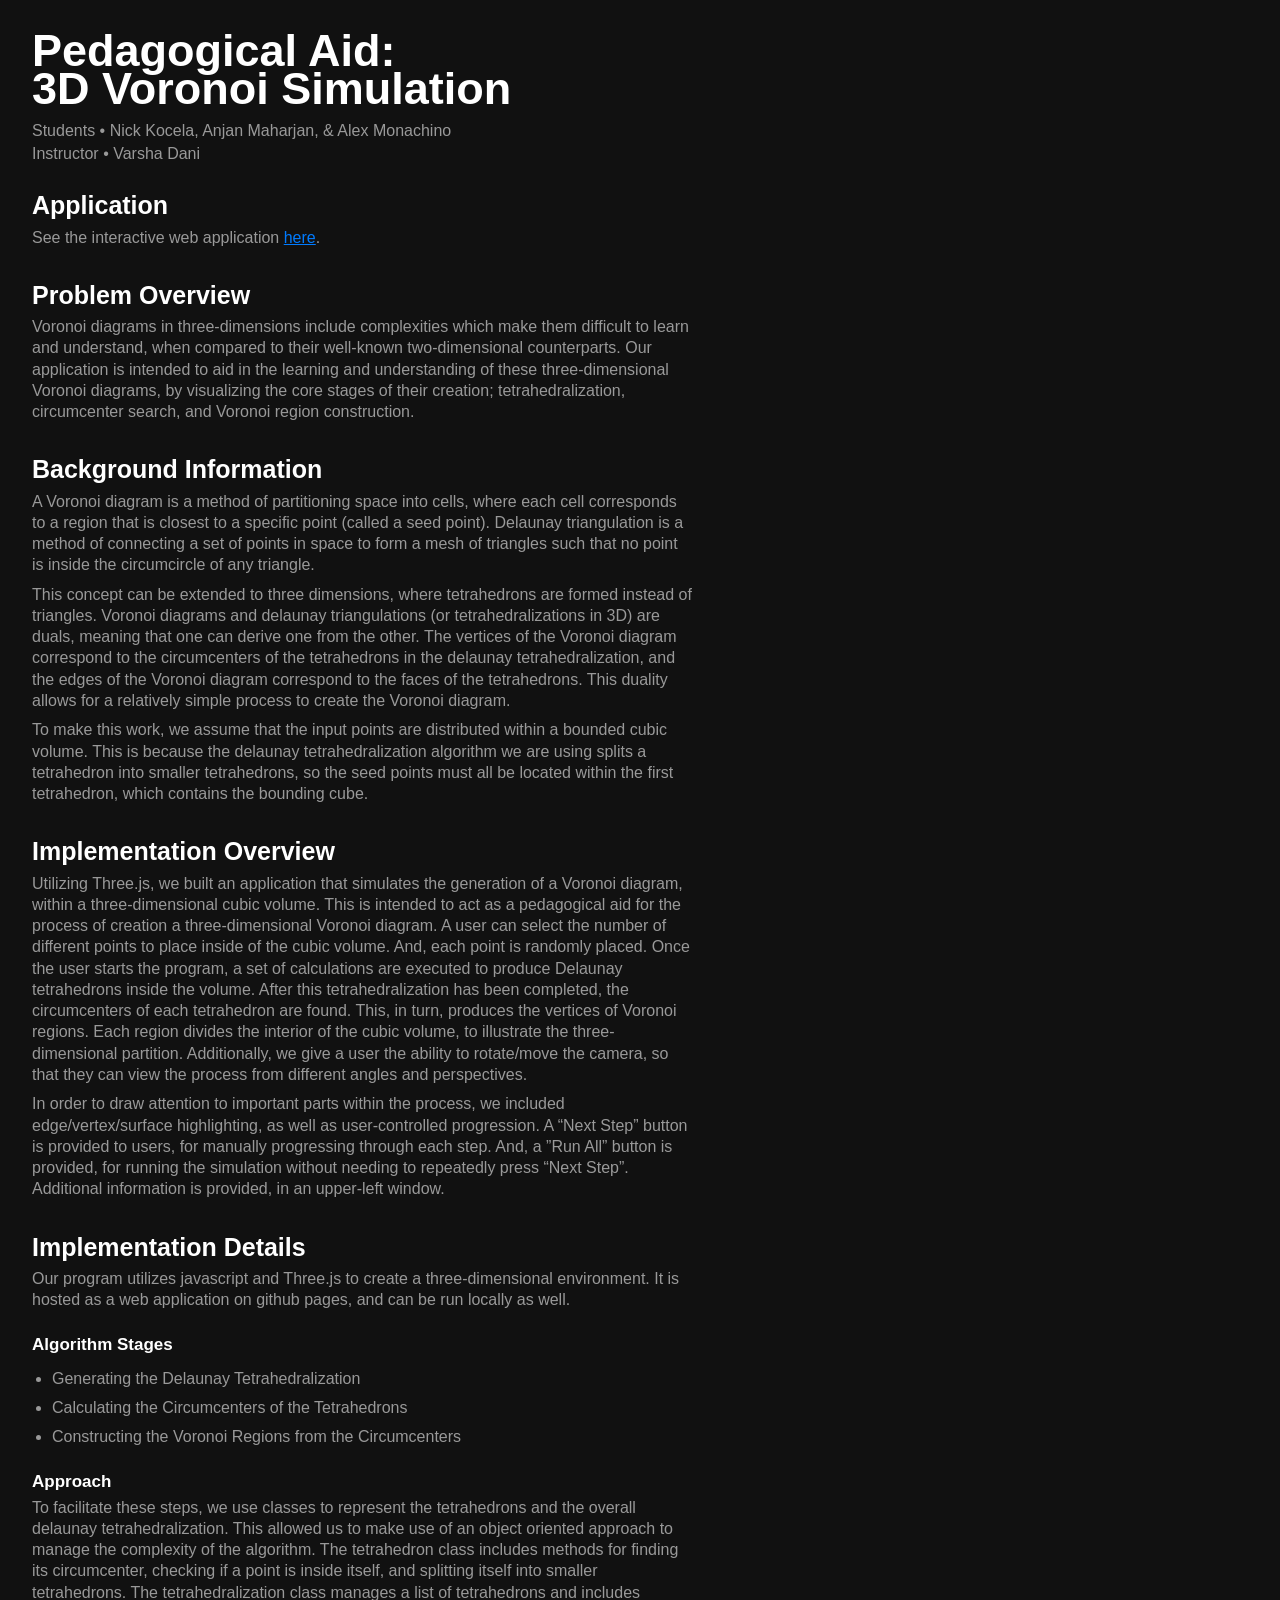
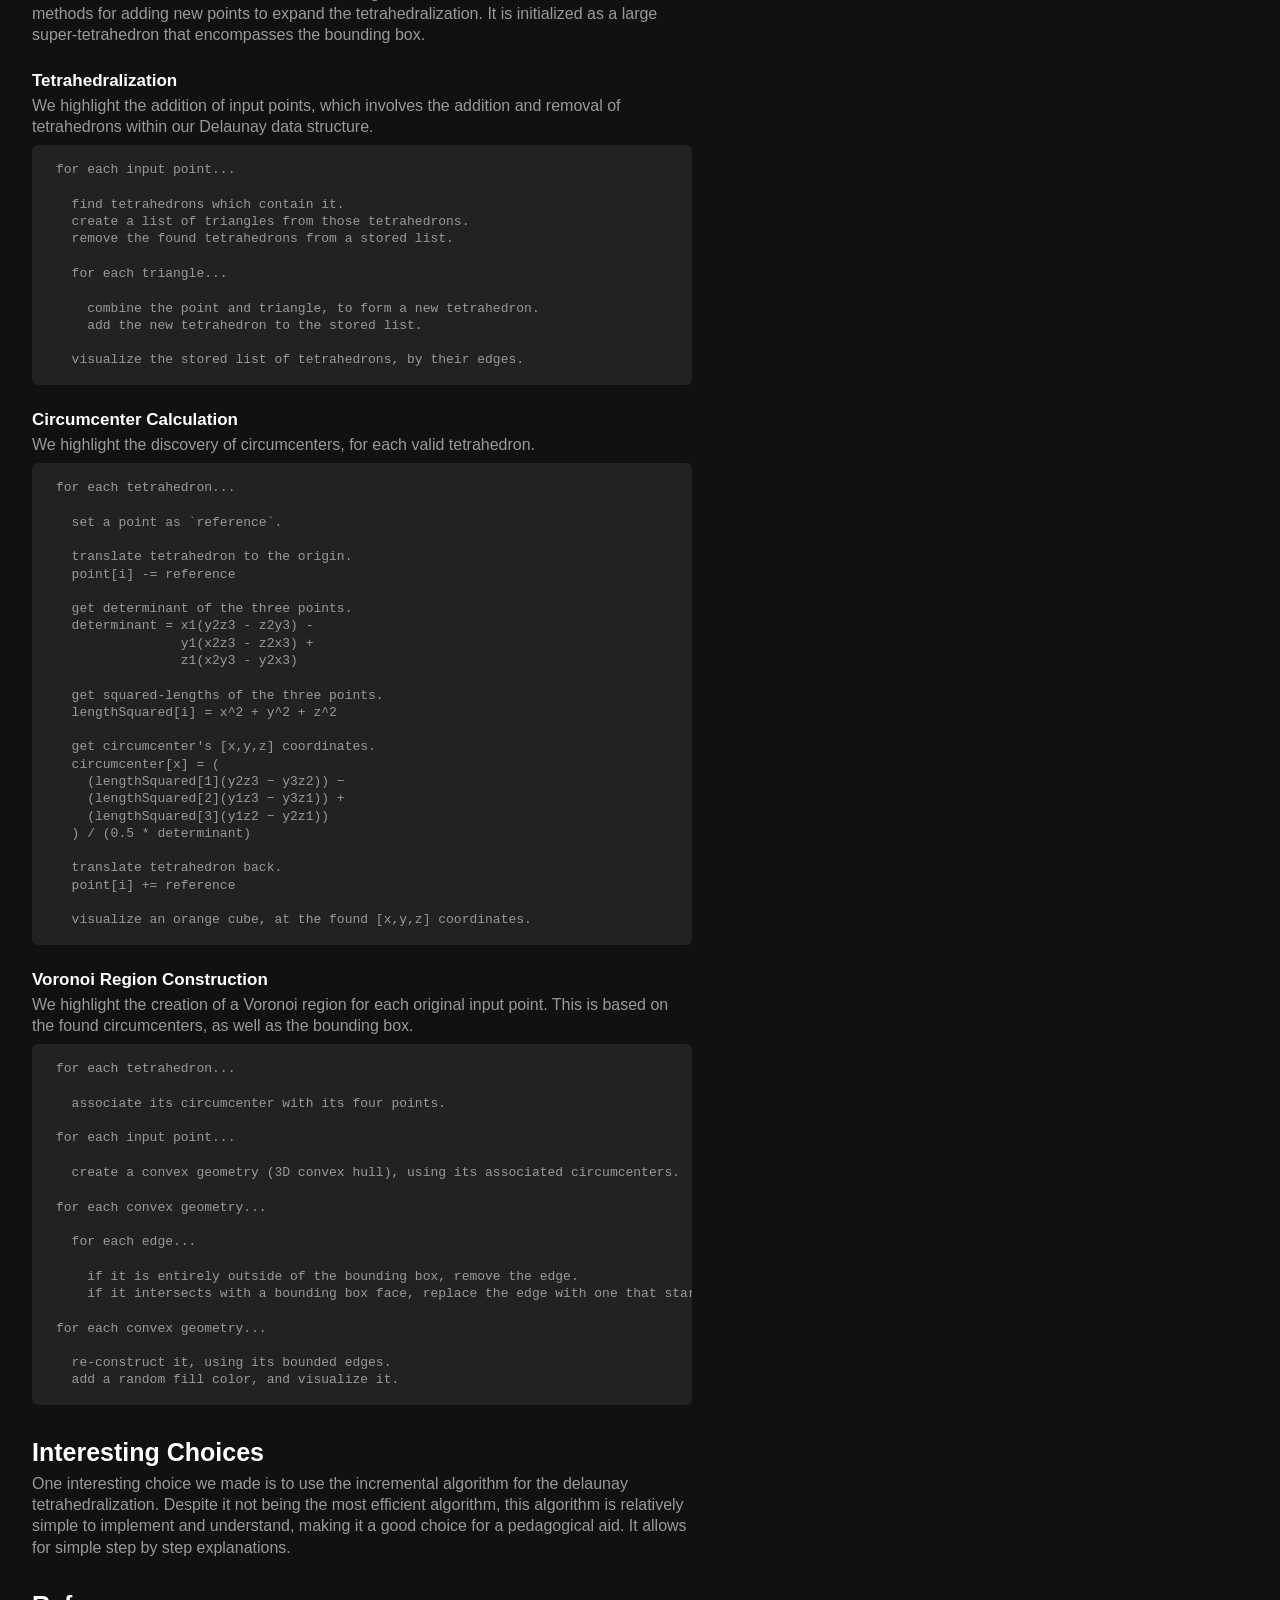
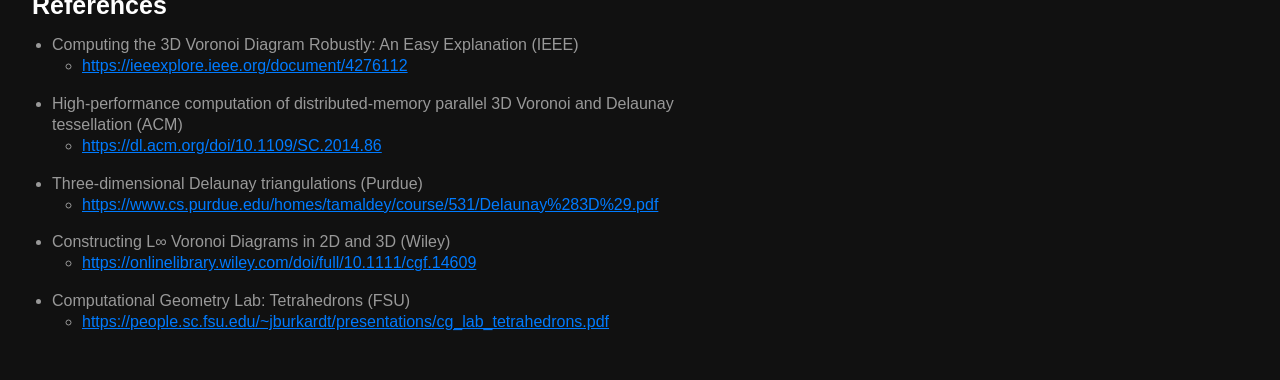
<file: about.html>
<!DOCTYPE html>
<html lang="en">
<head>
    <meta charset="UTF-8">
    <meta name="viewport" content="width=device-width, initial-scale=1.0">
    <title>3D Voronoi Simulation</title>
    <style>
        * {
            padding: 0;
            margin: 0;
            box-sizing: border-box;
        }

        body {
            padding: 32px;
            background-color: #111;
        }

        /* -- */

        h1, h2, h3, p, a, li, pre {
            color: #fff;
            font-weight: 300;
            font-family: -apple-system, BlinkMacSystemFont, 'Segoe UI', Roboto, Oxygen, Ubuntu, Cantarell, 'Open Sans', 'Helvetica Neue', sans-serif;
        }

        h1 {
            font-size: 45px;
            font-weight: 800;
            line-height: 0.85em;
            padding-bottom: 0.25em;
        }

        h2 {
            font-size: 25px;
            font-weight: 600;
            padding-top: 1em;
            padding-bottom: 0.25em;
        }

        h3 {
            font-size: 17px;
            font-weight: 600;
            padding-top: 1em;
            padding-bottom: 0.25em;
        }

        p, li, pre {
            color: #999;
            font-size: 16px;
            font-weight: 400;
            line-height: 1.33em;
            padding-bottom: 0.5em;
            max-width: 660px;
        }

        p.subtitle {
            padding-bottom: 0.125em;
        }

        a {
            color: #007bff;
        }

        ul {
            list-style-type: disc;
            margin-top: 8px;
            margin-left: 20px;
        }

        ul ul {
            list-style-type: circle;
            margin-top: 0px;
            margin-left: 30px;
        }

        pre {
            background: #222;
            font-family: monospace;
            font-size: 1em;
            white-space: pre;
            border: none;
            border-radius: 6px;
            tab-size: 2;
            width: 100%;
            overflow-x: scroll;
            margin-bottom: 8px;
            padding: 16px;
            padding-left: 24px;
        }
    </style>
</head>
<body>

    <!--

        Your final webpage, should include:

            (✓) Names of people in your team.

            (✓) A specific description of the problem that 
                you are trying to solve, in two sentences or less. 
                
                This may be an answer to a question like: 
                    What does your application do? 
                    What is your visualization trying to show? 
                    What open problem were you trying to address?

            (✓) Background information about the problem and approach. 
                Does not need to be long (one or two paragraphs is ok), 
                but state any assumptions that are necessary for your approach to work.

            (✓) Describe the pseudo-code of the algorithm that you are 
                creating and highlight what parts of that pseudocode you are animating.

            (✓) Discuss any interesting choices that 
                you made in the implementation of the algorithm.
    
    -->

    <h1>Pedagogical Aid: <br>3D Voronoi Simulation</h1>
    <p class="subtitle">Students • Nick Kocela, Anjan Maharjan, &amp; Alex Monachino</p>
    <p class="subtitle">Instructor • Varsha Dani</p>

    <h2>Application</h2>
    <p>See the interactive web application <a href="./">here</a>.</p>

    <h2>Problem Overview</h2>
    <p>
        Voronoi diagrams in three-dimensions include complexities which make 
        them difficult to learn and understand, when compared to their well-known 
        two-dimensional counterparts. Our application is intended to aid in the learning 
        and understanding of these three-dimensional Voronoi diagrams, by visualizing the core 
        stages of their creation; tetrahedralization, circumcenter search, and Voronoi region construction.
    </p>

    <h2>Background Information</h2>
    <p>
        A Voronoi diagram is a method of partitioning space into cells, where each cell corresponds to a region
        that is closest to a specific point (called a seed point). Delaunay triangulation is a method of connecting
        a set of points in space to form a mesh of triangles such that no point is inside the circumcircle
        of any triangle.
    </p>
    <p>
        This concept can be extended to three dimensions, where tetrahedrons are formed instead of triangles.
        Voronoi diagrams and delaunay triangulations (or tetrahedralizations in 3D) are duals, meaning that
        one can derive one from the other. The vertices of the Voronoi diagram correspond to the circumcenters
        of the tetrahedrons in the delaunay tetrahedralization, and the edges of the Voronoi diagram correspond
        to the faces of the tetrahedrons. This duality allows for a relatively simple process to create the Voronoi diagram.
    </p>
    <p>
        To make this work, we assume that the input points are distributed within a bounded cubic volume.
        This is because the delaunay tetrahedralization algorithm we are using splits a tetrahedron into smaller
        tetrahedrons, so the seed points must all be located within the first tetrahedron, which contains the bounding cube.
    </p>

    <h2>Implementation Overview</h2>
    <p>
        Utilizing Three.js, we built an application that simulates the generation of a Voronoi diagram, within a 
        three-dimensional cubic volume. This is intended to act as a pedagogical aid for the process of creation a three-dimensional Voronoi diagram. 
        A user can select the number of different points to place inside of the cubic volume. And, each point is randomly placed. 
        Once the user starts the program, a set of calculations are executed to produce Delaunay tetrahedrons inside the  
        volume. After this tetrahedralization has been completed, the circumcenters of each tetrahedron are found. This, in 
        turn, produces the vertices of Voronoi regions. Each region divides the interior of the cubic volume, to  
        illustrate the three-dimensional partition. Additionally, we give a user the ability to rotate/move the  
        camera, so that they can view the process from different angles and perspectives.
    </p>
    <p>
        In order to draw attention to important parts within the process, we included edge/vertex/surface highlighting, as well as user-controlled progression.
        A “Next Step” button is provided to users, for manually progressing through each step.
        And, a ”Run All” button is provided, for running the simulation without needing to repeatedly press “Next Step”.
        Additional information is provided, in an upper-left window.
    </p>

    <h2>Implementation Details</h2>
    <p>
        Our program utilizes javascript and Three.js to create a three-dimensional environment.
        It is hosted as a web application on github pages, and can be run locally as well.
    </p>
    <h3>Algorithm Stages</h3>
    <ul>
        <li>Generating the Delaunay Tetrahedralization</li>
        <li>Calculating the Circumcenters of the Tetrahedrons</li>
        <li>Constructing the Voronoi Regions from the Circumcenters</li>
    </ul>

    <h3>Approach</h3>
    <p>
        To facilitate these steps, we use classes to represent the tetrahedrons and the overall delaunay 
        tetrahedralization. This allowed us to make use of an object oriented approach to manage the complexity of the algorithm.
        The tetrahedron class includes methods for finding its circumcenter, checking if a point is inside itself, 
        and splitting itself into smaller tetrahedrons. The tetrahedralization class manages a list of tetrahedrons and includes 
        methods for adding new points to expand the tetrahedralization. It is initialized as a large super-tetrahedron that encompasses
        the bounding box.
    </p>

    <h3>Tetrahedralization</h3>
    <p>We highlight the addition of input points, which involves the addition and removal of tetrahedrons within our Delaunay data structure.</p>
    <pre>
for each input point...

  find tetrahedrons which contain it.
  create a list of triangles from those tetrahedrons.
  remove the found tetrahedrons from a stored list.

  for each triangle...

    combine the point and triangle, to form a new tetrahedron.
    add the new tetrahedron to the stored list.

  visualize the stored list of tetrahedrons, by their edges.</pre>

    <h3>Circumcenter Calculation</h3>
    <p>We highlight the discovery of circumcenters, for each valid tetrahedron.</p>
    <pre>
for each tetrahedron...

  set a point as `reference`.

  translate tetrahedron to the origin.
  point[i] -= reference

  get determinant of the three points.
  determinant = x1(y2z3 - z2y3) - 
                y1(x2z3 - z2x3) + 
                z1(x2y3 - y2x3)

  get squared-lengths of the three points.
  lengthSquared[i] = x^2 + y^2 + z^2

  get circumcenter's [x,y,z] coordinates.
  circumcenter[x] = (
    (lengthSquared[1](y2z3 − y3z2)) − 
    (lengthSquared[2](y1z3 − y3z1)) + 
    (lengthSquared[3](y1z2 − y2z1)) 
  ) / (0.5 * determinant)

  translate tetrahedron back.
  point[i] += reference

  visualize an orange cube, at the found [x,y,z] coordinates.</pre>

    <h3>Voronoi Region Construction</h3>
    <p>We highlight the creation of a Voronoi region for each original input point. This is based on the found circumcenters, as well as the bounding box.</p>
    <pre>
for each tetrahedron...

  associate its circumcenter with its four points.

for each input point...

  create a convex geometry (3D convex hull), using its associated circumcenters.

for each convex geometry...

  for each edge...

    if it is entirely outside of the bounding box, remove the edge.
    if it intersects with a bounding box face, replace the edge with one that starts/ends at the box face.

for each convex geometry...

  re-construct it, using its bounded edges.
  add a random fill color, and visualize it.</pre>

    <h2>Interesting Choices</h2>
    <p>
        One interesting choice we made is to use the incremental algorithm for the delaunay tetrahedralization.
        Despite it not being the most efficient algorithm, this algorithm is relatively simple to implement and 
        understand, making it a good choice for a pedagogical aid. It allows for simple step by step explanations.
    </p>

    <h2>References</h2>
    <ul>
        <li>
            Computing the 3D Voronoi Diagram Robustly: An Easy Explanation (IEEE)
            <ul>
                <li><a href="https://ieeexplore.ieee.org/document/4276112" target="_blank">https://ieeexplore.ieee.org/document/4276112</a></li>
            </ul>
        </li>
        <li>
            High-performance computation of distributed-memory parallel 3D Voronoi and Delaunay tessellation (ACM)
            <ul>
                <li><a href="https://dl.acm.org/doi/10.1109/SC.2014.86" target="_blank">https://dl.acm.org/doi/10.1109/SC.2014.86</a></li>
            </ul>
        </li>
        <li>
            Three-dimensional Delaunay triangulations (Purdue)
            <ul>
                <li><a href="https://www.cs.purdue.edu/homes/tamaldey/course/531/Delaunay%283D%29.pdf" target="_blank">https://www.cs.purdue.edu/homes/tamaldey/course/531/Delaunay%283D%29.pdf</a></li>
            </ul>
        </li>
        <li>
            Constructing L∞ Voronoi Diagrams in 2D and 3D (Wiley)
            <ul>
                <li><a href="https://onlinelibrary.wiley.com/doi/full/10.1111/cgf.14609" target="_blank">https://onlinelibrary.wiley.com/doi/full/10.1111/cgf.14609</a></li>
            </ul>
        </li>
        <li>
            Computational Geometry Lab: Tetrahedrons (FSU)
            <ul>
                <li><a href="https://people.sc.fsu.edu/~jburkardt/presentations/cg_lab_tetrahedrons.pdf" target="_blank">https://people.sc.fsu.edu/~jburkardt/presentations/cg_lab_tetrahedrons.pdf</a></li>
            </ul>
        </li>
    </ul>

</body>
</html>
</file>
